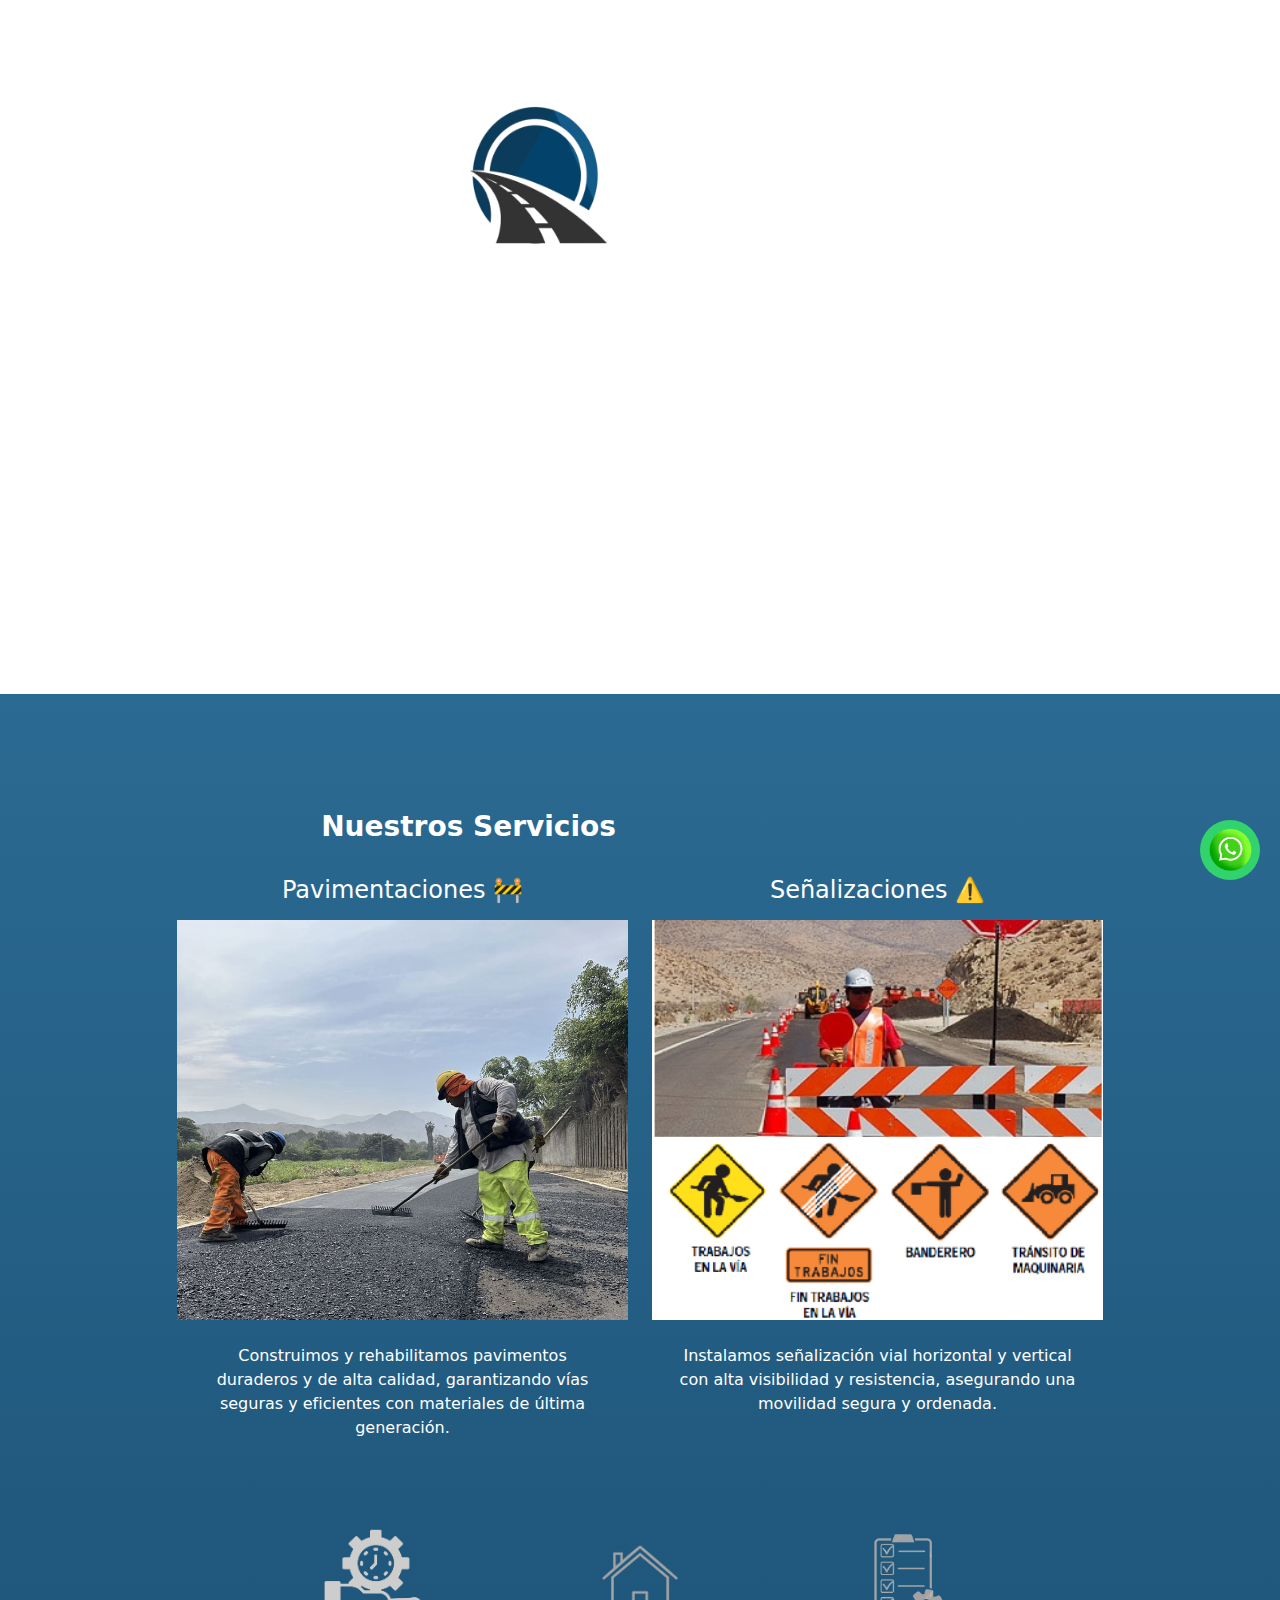
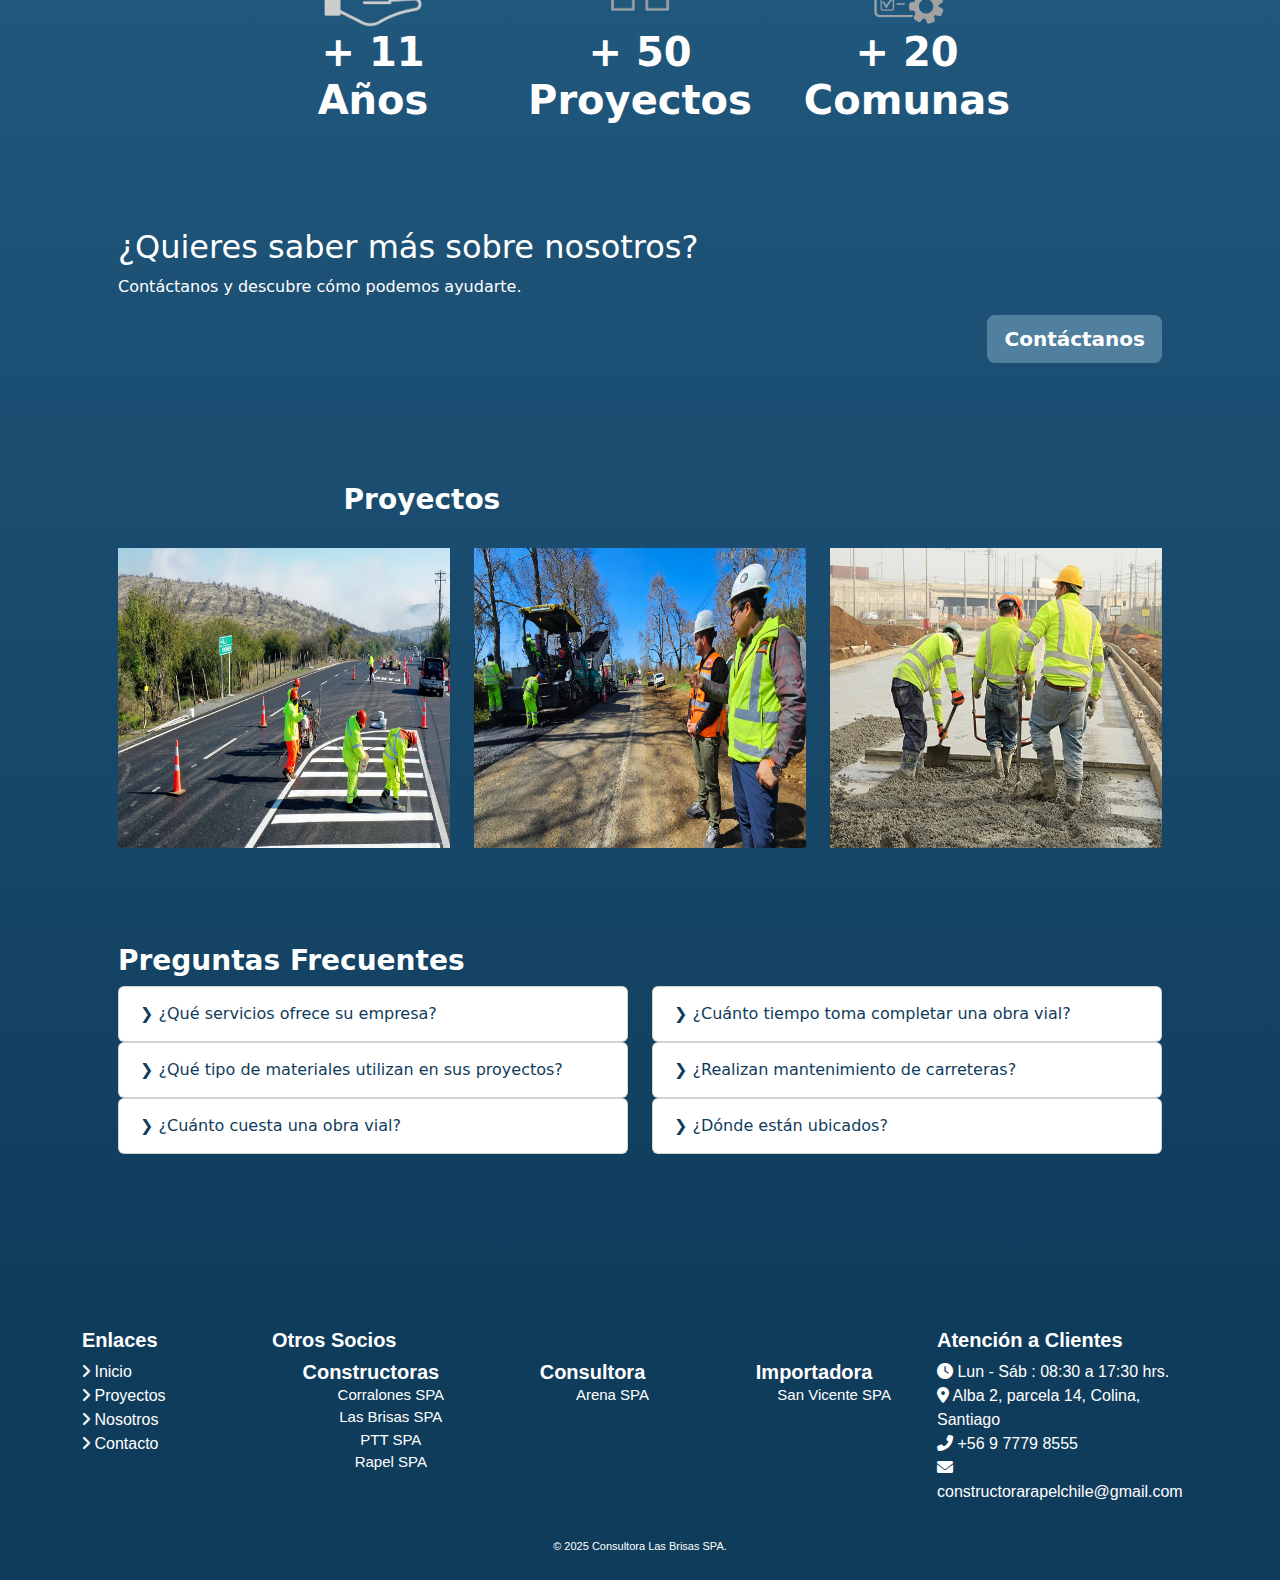
<file: index.html>
<!DOCTYPE html>
<html lang="es">

<head>
    <meta charset="UTF-8">
    <meta name="viewport" content="width=device-width, initial-scale=1.0">
    <title>Inicio - Constructora Arena LTDA Limitada</title>
    <link rel="stylesheet" href="css/index.css">
    <link rel="stylesheet" href="css/paginas.css">
    <link href="https://cdn.jsdelivr.net/npm/bootstrap@5.3.3/dist/css/bootstrap.min.css" rel="stylesheet"
        integrity="sha384-QWTKZyjpPEjISv5WaRU9OFeRpok6YctnYmDr5pNlyT2bRjXh0JMhjY6hW+ALEwIH" crossorigin="anonymous">
    <link href="https://cdnjs.cloudflare.com/ajax/libs/font-awesome/6.0.0-beta3/css/all.min.css" rel="stylesheet" />
</head>

<body>
    <div class="espacio">
        <!-- <video class="video-background" autoplay loop muted>
            <source src="/video/video.mp4" type="video/mp4">
        </video> -->
        <div class="container head">
            <div class="row">
                <div class="col-md-12 col-8 d-flex justify-content-center">
                    <div class="row justify-content-center">
                        <div class="col-md-5 col-6 text-center">
                            <a href="index.html" class="text-white text-end">
                                <img src="https://inewzak.github.io/ConstructoraArenaLtdaLimitada/img/logo_arenailimitada.png"
                                    alt="logo" class="logo">
                            </a>
                        </div>
                        <div class="col-md-5 col-6 titulopc">
                            <a href="index.html" class="text-white"
                                style="text-decoration: none; font-size: 1.5rem; font-weight: bold;">Arenas LTDA
                                Limitada</a>
                        </div>
                    </div>
                </div>
                <div class="col-md-12 col-4 text-center justify-content-center align-content-center"
                    style="display: flex; align-items: flex-end;">
                    <nav class="navbar navbar-expand-lg">
                        <button class="navbar-toggler ms-auto" type="button" data-bs-toggle="collapse"
                            data-bs-target="#navbarNav" aria-controls="navbarNav" aria-expanded="false"
                            aria-label="Toggle navigation">
                            <span class="navbar-toggler-icon"></span>
                        </button>
                        <div class="collapse navbar-collapse" id="navbarNav">
                            <ul class="navbar-nav">
                                <li class="nav-item">
                                    <a class="nav-link" aria-current="page" href="index.html">Inicio</a>
                                </li>
                                <li class="nav-item">
                                    <a data-bs-toggle="collapse" href="#collapseExample" class="nav-link text-white"
                                        style="text-decoration: none;">
                                        Nuestros Socios
                                        <img src="img/icono_abajo.png" class="icon">
                                    </a>
                                </li>
                                <li class="nav-item">
                                    <a class="nav-link" href="nosotros.html">Nosotros</a>
                                </li>
                                <li class="nav-item">
                                    <a class="nav-link" href="contacto.html">Contacto</a>
                                </li>
                            </ul>
                        </div>
                    </nav>
                </div>
                <div class="collapse" id="collapseExample">
                    <div class="row socios pb-5 text-center">
                        <div class="col-md-4 col-12">
                            <h6 class="dropdown-header">Constructoras</h6>
                            <a class="dropdown-item" href="https://inewzak.github.io/ConstructoraCorralonesSPA/">
                                Corralones SPA</a>
                            <a class="dropdown-item" href="https://inewzak.github.io/ConstructoraLasBrisasSPA/">
                                Las Brisas SPA</a>
                            <a class="dropdown-item" href="https://inewzak.github.io/ConstructoraPttSPA/"> PTT
                                SPA</a>
                            <a class="dropdown-item" href="https://inewzak.github.io/ConstructoraRapelSPA/">
                                Rapel
                                SPA</a>
                        </div>
                        <div class="col-md-4 col-12">
                            <h6 class="dropdown-header">Consultora</h6>
                            <a class="dropdown-item" href="https://inewzak.github.io/ConsultoraArenaSPA/">
                                Arena SPA</a>
                        </div>
                        <div class="col-md-4 col-12">
                            <h6 class="dropdown-header">Importadora</h6>
                            <a class="dropdown-item" href="https://inewzak.github.io/ImportadoraSanVicenteSPA/">San
                                Vicente
                                SPA</a>
                            </ul>
                        </div>
                    </div>
                </div>
            </div>
        </div>
        <div class="container">
            <div class="text-center">
                <h1 class="info_title">Soluciones en <br> Obras Viales</h1>
                <div class="row">
                    <div class="col-md-3 col-12"></div>
                    <div class="col-md-6 col-12">
                        <p class="text-white">Somos un equipo de expertos en la construcción de obras viales y
                            pavimentación,
                            ofreciendo soluciones
                            de infraestructura de alta calidad para el desarrollo de carreteras y caminos. Nos
                            comprometemos
                            a
                            crear espacios de tránsito seguros, duraderos y sostenibles, que fomenten el progreso de las
                            comunidades y faciliten la conexión entre puntos clave, siempre priorizando la eficiencia y
                            el
                            respeto por el medio ambiente.</p>
                    </div>
                    <div class="col-md-3 col-12"></div>
                </div>
            </div>
        </div>
    </div>

    <div class="container-fluid fondo_blanco degradado text-white">
        <div class="container">
            <h3 style="margin-left: 20%;" class="p-3">Nuestros Servicios</h3>
            <div class="row justify-content-center text-center">
                <div class="col-md-5">
                    <h4 class="p-2">Pavimentaciones 🚧</h4>
                    <img src="https://inewzak.github.io/ConstructoraArenaLtdaLimitada/img/pavimentacion.png"
                        class="img_servicios">
                    <p class="text-center p-4">Construimos y rehabilitamos pavimentos duraderos y de alta calidad,
                        garantizando vías seguras y
                        eficientes con materiales de última generación.</p>
                </div>
                <div class="col-md-5">
                    <h4 class="p-2">Señalizaciones ⚠️</h4>
                    <img src="https://inewzak.github.io/ConstructoraArenaLtdaLimitada/img/señalizacion.png"
                        class="img_servicios">
                    <p class="text-center p-4">Instalamos señalización vial horizontal y vertical con alta visibilidad y
                        resistencia, asegurando
                        una movilidad segura y ordenada.</p>
                </div>
            </div>
        </div>

        <div class="container p-5">
            <div class="row text-center justify-content-center">
                <div class="col-md-3 col-12">
                    <img src="https://inewzak.github.io/ConstructoraArenaLtdaLimitada/img/experiencia.png" alt="foto"
                        class="imginfo">
                    <h1 class="negrita">+ 11<br>Años</h1>
                </div>
                <div class="col-md-3 col-12">
                    <img src="https://inewzak.github.io/ConstructoraArenaLtdaLimitada/img/proyectos.png" alt="foto"
                        class="imginfo">
                    <h1 class="negrita">+ 50<br>Proyectos</h1>
                </div>
                <div class="col-md-3 col-12">
                    <img src="https://inewzak.github.io/ConstructoraArenaLtdaLimitada/img/comunas.png" alt="foto"
                        class="imginfo">
                    <h1 class="negrita">+ 20<br>Comunas</h1>
                </div>
            </div>
        </div>

        <div class="container p-5">
            <h2>¿Quieres saber más sobre nosotros?</h2>
            <p>Contáctanos y descubre cómo podemos ayudarte.</p>
            <div class="text-end"><a href="contacto.html" class="btn btn-lg"
                    style="background-color: #50809e; font-weight: 900; color: #ffffff;">Contáctanos</a></div>
        </div>

        <div class="container p-5">
            <siv class="row">
                <h3 style="margin-left: 20%;" class="p-4">Proyectos</h3>
                <div class="col-md-4">
                    <img src="https://inewzak.github.io/ConstructoraArenaLtdaLimitada/img/proyecto_obras.png"
                        class="img_proyectos">
                </div>
                <div class="col-md-4">
                    <img src="https://inewzak.github.io/ConstructoraArenaLtdaLimitada/img/proyecto_obras2.jpg"
                        class="img_proyectos">
                </div>
                <div class="col-md-4">
                    <img src="https://inewzak.github.io/ConstructoraArenaLtdaLimitada/img/proyecto_obras3.jpg"
                        class="img_proyectos">
                </div>
            </siv>
        </div>

        <div class="container p-5">
            <h3>Preguntas Frecuentes</h3>
            <div class="row">
                <div class="col-md-6 col-12"><!-- columana 1 -->
                    <div class="row">
                        <div class="col-12">
                            <div class="card p-2">
                                <button class="btn btn-link collapsed" data-bs-toggle="collapse"
                                    data-bs-target="#Example1" aria-expanded="false" aria-controls="Example1"
                                    style="text-decoration: none;">
                                    <span>&#x276F;</span> ¿Qué servicios ofrece su empresa?
                                </button>
                                <div class="collapse" id="Example1">
                                    Nuestra empresa se especializa en la construcción y
                                    mantenimiento de obras viales, como pavimentación de carreteras, reparación de
                                    caminos, señalización vial, instalación de drenajes, y obras de infraestructura
                                    vial para proyectos públicos y privados.
                                </div>
                            </div>
                        </div>
                        <div class="col-12">
                            <div class="card p-2">
                                <button class="btn btn-link collapsed" data-bs-toggle="collapse"
                                    data-bs-target="#Example2" aria-expanded="false" aria-controls="Example2"
                                    style="text-decoration: none;">
                                    <span>&#x276F;</span> ¿Qué tipo de materiales utilizan en sus proyectos?
                                </button>
                                <div class="collapse" id="Example2">
                                    Usamos materiales de alta calidad, como asfalto, concreto, y mezclas de pavimento
                                    especialmente diseñadas para garantizar durabilidad y seguridad. Todos los
                                    materiales cumplen con los estándares nacionales e internacionales para obras
                                    viales.
                                </div>
                            </div>
                        </div>
                        <div class="col-12">
                            <div class="card p-2">
                                <button class="btn btn-link collapsed" data-bs-toggle="collapse"
                                    data-bs-target="#Example3" aria-expanded="false" aria-controls="Example3"
                                    style="text-decoration: none;">
                                    <span>&#x276F;</span> ¿Cuánto cuesta una obra vial?
                                </button>
                                <div class="collapse" id="Example3">
                                    El costo de una obra vial depende del tamaño, la ubicación y los materiales
                                    requeridos. Ofrecemos cotizaciones personalizadas basadas en una evaluación técnica
                                    previa. Si deseas más detalles, puedes contactarnos para obtener una cotización
                                    exacta.
                                </div>
                            </div>
                        </div>
                    </div>
                </div>
                <div class="col-md-6 col-12"><!-- columana 2 -->
                    <div class="row">
                        <div class="col-12">
                            <div class="card p-2">
                                <button class="btn btn-link collapsed" data-bs-toggle="collapse"
                                    data-bs-target="#Example4" aria-expanded="false" aria-controls="Example4"
                                    style="text-decoration: none;">
                                    <span>&#x276F;</span> ¿Cuánto tiempo toma completar una obra vial?
                                </button>
                                <div class="collapse" id="Example4">
                                    El tiempo de ejecución depende del tamaño y complejidad del proyecto. Proyectos
                                    pequeños pueden tomar de 2 a 4 semanas, mientras que proyectos más grandes, como
                                    la pavimentación de carreteras, pueden durar varios meses. Te proporcionaremos
                                    un cronograma detallado durante la evaluación.
                                </div>
                            </div>
                        </div>
                        <div class="col-12">
                            <div class="card p-2">
                                <button class="btn btn-link collapsed" data-bs-toggle="collapse"
                                    data-bs-target="#Example5" aria-expanded="false" aria-controls="Example5"
                                    style="text-decoration: none;">
                                    <span>&#x276F;</span> ¿Realizan mantenimiento de carreteras?
                                </button>
                                <div class="collapse" id="Example5">
                                    Sí, ofrecemos servicios de mantenimiento preventivo y correctivo para carreteras,
                                    incluyendo la reparación de grietas, la repavimentación, la limpieza de drenajes y
                                    la mejora de la señalización vial. Podemos diseñar un plan de mantenimiento acorde a
                                    las necesidades de tu proyecto.
                                </div>
                            </div>
                        </div>
                        <div class="col-12">
                            <div class="card p-2">
                                <button class="btn btn-link collapsed" data-bs-toggle="collapse"
                                    data-bs-target="#Example6" aria-expanded="false" aria-controls="Example6"
                                    style="text-decoration: none;">
                                    <span>&#x276F;</span> ¿Dónde están ubicados?
                                </button>
                                <div class="collapse" id="Example6">
                                    Estamos ubicados en la parcela 14 en el Alba 2 en la comuna de colina, región
                                    metropolitana
                                </div>
                            </div>
                        </div>
                    </div>
                </div>
            </div>
        </div>
    </div>

    <div class="whatsapp-button">
        <a href="https://wa.me/+56977798555" target="_blank" title="Chat con nosotros en WhatsApp">
            <img src="https://inewzak.github.io/ConstructoraArenaLtdaLimitada/img/whatsapp.png" alt="WhatsApp"
                class="whatsapp-icon">
        </a>
    </div>

    <footer>
        <div class="container-fluid pt-3">
            <div class="container">
                <div class="row" style="justify-content: center;">
                    <div class="col-md-2 col-12">
                        <h5 style="font-weight: bold;">Enlaces</h5>
                        <div>
                            <i class='fas fa-angle-right icon2'></i> <a href="index.html"
                                style="text-decoration: none;">Inicio</a>
                        </div>
                        <div>
                            <i class='fas fa-angle-right icon2'></i> <a href="proyectos.html"
                                style="text-decoration: none;">Proyectos</a>
                        </div>
                        <div>
                            <i class='fas fa-angle-right icon2'></i> <a href="nosotros.html"
                                style="text-decoration: none;">Nosotros</a>
                        </div>
                        <div>
                            <i class='fas fa-angle-right icon2'></i> <a href="contacto.html"
                                style="text-decoration: none;">Contacto</a>
                        </div>
                    </div>
                    <div class="col-md-7 col-12">
                        <h5 style="font-weight: bold;" class="socios">Otros Socios</h5>
                        <div class="row socios pb-5 text-center">
                            <div class="col-md-4 col-12">
                                <h6 class="dropdown-header">Constructoras</h6>
                                <a class="dropdown-item" href="https://inewzak.github.io/ConstructoraCorralonesSPA/">
                                    Corralones SPA</a>
                                <a class="dropdown-item" href="https://inewzak.github.io/ConstructoraLasBrisasSPA/">
                                    Las Brisas SPA</a>
                                <a class="dropdown-item" href="https://inewzak.github.io/ConstructoraPttSPA/"> PTT
                                    SPA</a>
                                <a class="dropdown-item" href="https://inewzak.github.io/ConstructoraRapelSPA/">
                                    Rapel
                                    SPA</a>
                            </div>
                            <div class="col-md-4 col-12">
                                <h6 class="dropdown-header">Consultora</h6>
                                <a class="dropdown-item" href="https://inewzak.github.io/ConsultoraArenaSPA/">
                                    Arena SPA</a>
                            </div>
                            <div class="col-md-4 col-12">
                                <h6 class="dropdown-header">Importadora</h6>
                                <a class="dropdown-item" href="https://inewzak.github.io/ImportadoraSanVicenteSPA/">San
                                    Vicente
                                    SPA</a>
                                </ul>
                            </div>
                        </div>
                    </div>
                    <div class="col-md-3 col-12">
                        <h5 style="font-weight: bold;">Atención a Clientes</h5>
                        <div>
                            <i class="fa-solid fa-clock icon"></i>
                            <a href="index.html" target="_blank" style="text-decoration: none;">
                                Lun - Sáb : 08:30 a 17:30 hrs.
                            </a>
                        </div>
                        <div>
                            <i class="fas fa-map-marker-alt icon"></i>
                            <a href="https://maps.app.goo.gl/i2DkwwE69YTUJibTA" target="_blank"
                                style="text-decoration: none;">
                                Alba 2, parcela 14, Colina, Santiago
                            </a>
                        </div>
                        <div>
                            <i class="fas fa-phone-alt icon"></i>
                            <a href="tel:+56977798555" style="text-decoration: none;">
                                +56 9 7779 8555
                            </a>
                        </div>
                        <div>
                            <i class="fas fa-envelope icon"></i>
                            <a href="mailto:constructorarapelchile@gmail.com" style="text-decoration: none;">
                                constructorarapelchile@gmail.com
                            </a>
                        </div>
                    </div>
                </div>
                <div style="font-size: 11px;">
                    <p class="text-center mt-3">
                        &copy; 2025 Consultora Las Brisas SPA.
                    </p>
                </div>
            </div>
        </div>
    </footer>

    <script src="https://cdn.jsdelivr.net/npm/bootstrap@5.3.0-alpha1/dist/js/bootstrap.bundle.min.js"></script>
</body>

</html>
</file>
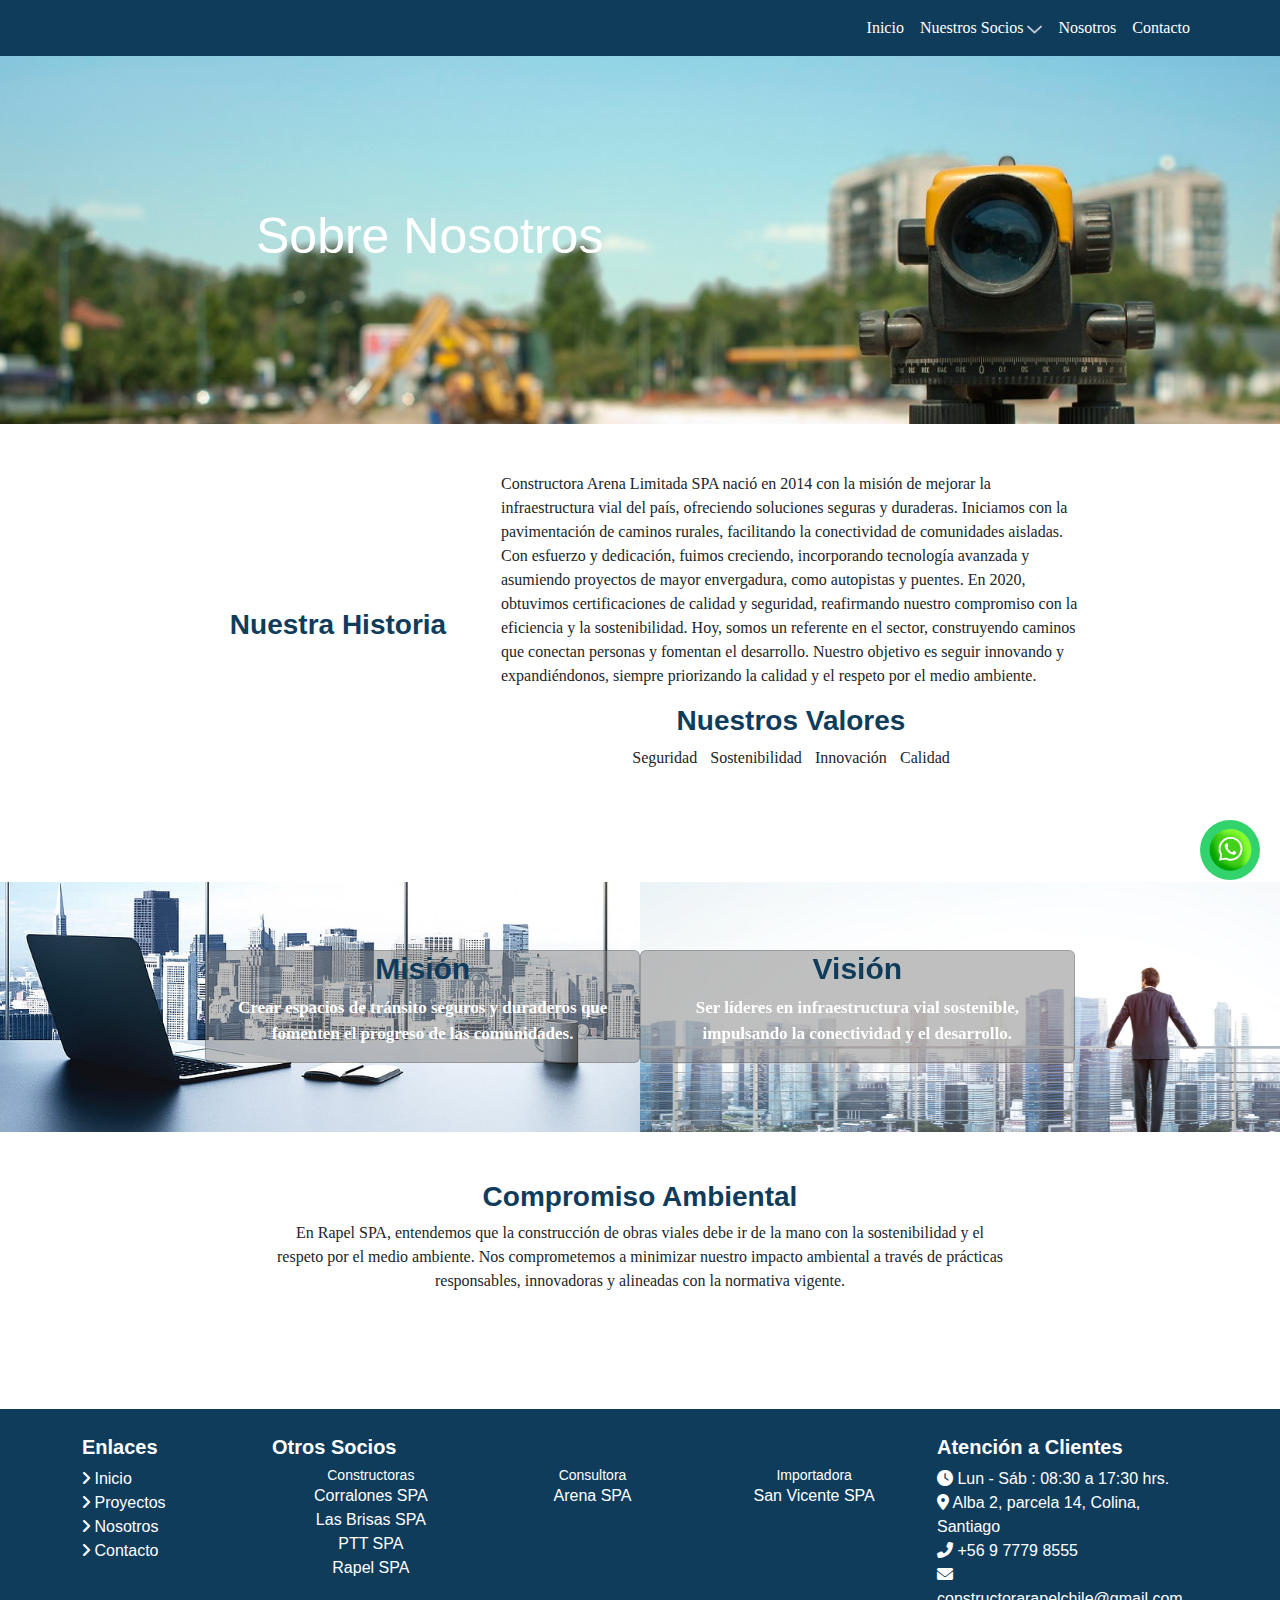
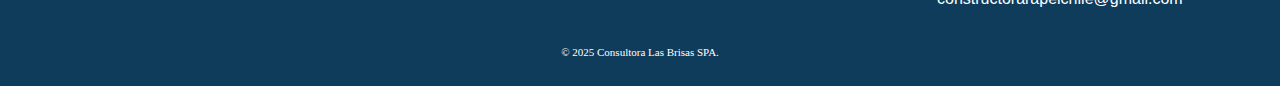
<file: nosotros.html>
<!DOCTYPE html>
<html lang="en">

<head>
    <meta charset="UTF-8">
    <meta name="viewport" content="width=device-width, initial-scale=1.0">
    <title>Nosotros - Constructora Arena LTDA Limitada</title>
    <link rel="stylesheet" href="css/paginas.css">
    <link rel="stylesheet" href="css/nosotros.css">
    <link href="https://cdn.jsdelivr.net/npm/bootstrap@5.3.3/dist/css/bootstrap.min.css" rel="stylesheet"
        integrity="sha384-QWTKZyjpPEjISv5WaRU9OFeRpok6YctnYmDr5pNlyT2bRjXh0JMhjY6hW+ALEwIH" crossorigin="anonymous">
    <link href="https://cdnjs.cloudflare.com/ajax/libs/font-awesome/6.0.0-beta3/css/all.min.css" rel="stylesheet" />
</head>

<body>
    <header>
        <nav class="navbar navbar-expand-lg">
            <div class="container">
                <button class="navbar-toggler" type="button" data-bs-toggle="collapse" data-bs-target="#navbarNav"
                    aria-controls="navbarNav" aria-expanded="false" aria-label="Toggle navigation">
                    <span class="navbar-toggler-icon"></span>
                </button>
                <div class="collapse navbar-collapse" id="navbarNav">
                    <ul class="navbar-nav ms-auto">
                        <li class="nav-item">
                            <a class="nav-link" aria-current="page" href="index.html">Inicio</a>
                        </li>
                        <li class="nav-item">
                            <a data-bs-toggle="collapse" href="#collapseExample" class="nav-link text-white"
                                style="text-decoration: none;">
                                Nuestros Socios
                                <img src="img/icono_abajo.png" class="icon">
                            </a>
                        </li>
                        <li class="nav-item">
                            <a class="nav-link" href="nosotros.html">Nosotros</a>
                        </li>
                        <li class="nav-item">
                            <a class="nav-link" href="contacto.html">Contacto</a>
                        </li>
                    </ul>
                </div>
            </div>
        </nav>
        <div class="container-fluid subheader">
            <div class="collapse" id="collapseExample">
                <div class="row socios p-3 text-center">
                    <div class="col-md-4 col-12">
                        <h6 class="dropdown-header">Constructoras</h6>
                        <a class="dropdown-item" href="https://inewzak.github.io/ConstructoraCorralonesSPA/">
                            Corralones SPA</a>
                        <a class="dropdown-item" href="https://inewzak.github.io/ConstructoraLasBrisasSPA/">
                            Las Brisas SPA</a>
                        <a class="dropdown-item" href="https://inewzak.github.io/ConstructoraPttSPA/"> PTT
                            SPA</a>
                        <a class="dropdown-item" href="https://inewzak.github.io/ConstructoraRapelSPA/">
                            Rapel
                            SPA</a>
                    </div>
                    <div class="col-md-4 col-12">
                        <h6 class="dropdown-header">Consultora</h6>
                        <a class="dropdown-item" href="https://inewzak.github.io/ConsultoraArenaSPA/">
                            Arena SPA</a>
                    </div>
                    <div class="col-md-4 col-12">
                        <h6 class="dropdown-header">Importadora</h6>
                        <a class="dropdown-item" href="https://inewzak.github.io/ImportadoraSanVicenteSPA/">San
                            Vicente
                            SPA</a>
                        </ul>
                    </div>
                </div>
            </div>
        </div>
    </header>

    <div class="quienessomos" style="padding-top: 150px; padding-bottom: 150px;">
        <h1 style="margin-left: 20%;">Sobre Nosotros</h1>
    </div>

    <div class="row justify-content-center p-5">
        <div class="col-md-3 col-12" style="align-items: center; justify-content: center; display:flex;">
            <h3 class="text-center">Nuestra Historia</h3>
        </div>
        <div class="col-md-6 col-12">
            <p>Constructora Arena Limitada SPA nació en 2014 con la misión de mejorar la infraestructura vial del
                país,
                ofreciendo soluciones seguras y duraderas. Iniciamos con la pavimentación de caminos rurales,
                facilitando la
                conectividad de comunidades aisladas.

                Con esfuerzo y dedicación, fuimos creciendo, incorporando tecnología avanzada y asumiendo proyectos
                de mayor
                envergadura, como autopistas y puentes. En 2020, obtuvimos certificaciones de calidad y seguridad,
                reafirmando nuestro compromiso con la eficiencia y la sostenibilidad.

                Hoy, somos un referente en el sector, construyendo caminos que conectan personas y fomentan el
                desarrollo.
                Nuestro objetivo es seguir innovando y expandiéndonos, siempre priorizando la calidad y el respeto
                por el
                medio ambiente.</p>

            <h3 class="text-center">Nuestros Valores</h3>
            <ul class="list-inline text-center">
                <li class="list-inline-item">Seguridad</li>
                <li class="list-inline-item">Sostenibilidad</li>
                <li class="list-inline-item">Innovación</li>
                <li class="list-inline-item">Calidad</li>
            </ul>
        </div>
    </div>

    <div class="row pt-5 pb-5">
        <div class="col-md-6 col-12 mision">
            <div class="row">
                <div class="col-md-4 col-12"></div>
                <div class="col-md-8 col-12 card">
                    <h3 class="text-center">Misión</h3>
                    <p>Crear espacios de tránsito seguros y duraderos que fomenten el progreso de las comunidades.</p>
                </div>
            </div>
        </div>
        <div class="col-md-6 col-12 vision">
            <div class="row">
                <div class="col-md-8 col-12 card">
                    <h3 class="text-center">Visión</h3>
                    <p>Ser líderes en infraestructura vial sostenible, impulsando la conectividad y el desarrollo.</p>
                </div>
                <div class="col-md-4 col-12"></div>
            </div>
        </div>
    </div>

    <div class="container">
        <div class="row final justify-content-center">
            <div class="col-md-8 col-12 text-center">
                <h3>Compromiso Ambiental</h3>
                <p>En Rapel SPA, entendemos que la construcción de obras viales debe ir de la mano con la
                    sostenibilidad y el respeto por el medio ambiente. Nos comprometemos a minimizar nuestro impacto
                    ambiental a través de prácticas responsables, innovadoras y alineadas con la normativa vigente.</p>
            </div>
        </div>
    </div>

    <div class="whatsapp-button">
        <a href="https://wa.me/+56977798555" target="_blank" title="Chat con nosotros en WhatsApp">
            <img src="https://inewzak.github.io/ConstructoraArenaLtdaLimitada/img/whatsapp.png" alt="WhatsApp"
                class="whatsapp-icon">
        </a>
    </div>

    <footer>
        <div class="container-fluid pt-3">
            <div class="container">
                <div class="row" style="justify-content: center;">
                    <div class="col-md-2 col-12">
                        <h5 style="font-weight: bold;">Enlaces</h5>
                        <div>
                            <i class='fas fa-angle-right icon2'></i> <a href="index.html"
                                style="text-decoration: none;">Inicio</a>
                        </div>
                        <div>
                            <i class='fas fa-angle-right icon2'></i> <a href="proyectos.html"
                                style="text-decoration: none;">Proyectos</a>
                        </div>
                        <div>
                            <i class='fas fa-angle-right icon2'></i> <a href="nosotros.html"
                                style="text-decoration: none;">Nosotros</a>
                        </div>
                        <div>
                            <i class='fas fa-angle-right icon2'></i> <a href="contacto.html"
                                style="text-decoration: none;">Contacto</a>
                        </div>
                    </div>
                    <div class="col-md-7 col-12">
                        <h5 style="font-weight: bold;" class="socios">Otros Socios</h5>
                        <div class="row socios pb-5 text-center">
                            <div class="col-md-4 col-12">
                                <h6 class="dropdown-header">Constructoras</h6>
                                <a class="dropdown-item" href="https://inewzak.github.io/ConstructoraCorralonesSPA/">
                                    Corralones SPA</a>
                                <a class="dropdown-item" href="https://inewzak.github.io/ConstructoraLasBrisasSPA/">
                                    Las Brisas SPA</a>
                                <a class="dropdown-item" href="https://inewzak.github.io/ConstructoraPttSPA/"> PTT
                                    SPA</a>
                                <a class="dropdown-item" href="https://inewzak.github.io/ConstructoraRapelSPA/">
                                    Rapel
                                    SPA</a>
                            </div>
                            <div class="col-md-4 col-12">
                                <h6 class="dropdown-header">Consultora</h6>
                                <a class="dropdown-item" href="https://inewzak.github.io/ConsultoraArenaSPA/">
                                    Arena SPA</a>
                            </div>
                            <div class="col-md-4 col-12">
                                <h6 class="dropdown-header">Importadora</h6>
                                <a class="dropdown-item" href="https://inewzak.github.io/ImportadoraSanVicenteSPA/">San
                                    Vicente
                                    SPA</a>
                                </ul>
                            </div>
                        </div>
                    </div>
                    <div class="col-md-3 col-12">
                        <h5 style="font-weight: bold;">Atención a Clientes</h5>
                        <div>
                            <i class="fa-solid fa-clock icon"></i>
                            <a href="index.html" target="_blank" style="text-decoration: none;">
                                Lun - Sáb : 08:30 a 17:30 hrs.
                            </a>
                        </div>
                        <div>
                            <i class="fas fa-map-marker-alt icon"></i>
                            <a href="https://maps.app.goo.gl/i2DkwwE69YTUJibTA" target="_blank"
                                style="text-decoration: none;">
                                Alba 2, parcela 14, Colina, Santiago
                            </a>
                        </div>
                        <div>
                            <i class="fas fa-phone-alt icon"></i>
                            <a href="tel:+56977798555" style="text-decoration: none;">
                                +56 9 7779 8555
                            </a>
                        </div>
                        <div>
                            <i class="fas fa-envelope icon"></i>
                            <a href="mailto:constructorarapelchile@gmail.com" style="text-decoration: none;">
                                constructorarapelchile@gmail.com
                            </a>
                        </div>
                    </div>
                </div>
                <div style="font-size: 11px;">
                    <p class="text-center mt-3">
                        &copy; 2025 Consultora Las Brisas SPA.
                    </p>
                </div>
            </div>
        </div>
    </footer>

    <script src="https://cdn.jsdelivr.net/npm/bootstrap@5.3.3/dist/js/bootstrap.bundle.min.js"
        integrity="sha384-YvpcrYf0tY3lHB60NNkmXc5s9fDVZLESaAA55NDzOxhy9GkcIdslK1eN7N6jIeHz"
        crossorigin="anonymous"></script>
</body>

</html>
</file>
<file: css/index.css>
body {
    font-family: Arial, sans-serif;
    background-image: url("https://c.pxhere.com/images/40/3f/ab3b82814ee7067c12e3e72a606e-1624088.jpg!d");
    background-size: cover;
    background-attachment: fixed;
    background-position: center;
    margin: 0;
}

.video-background {
    position: fixed;
    top: 0;
    left: 0;
    width: 100%;
    height: 100%;
    object-fit: cover;
    z-index: -1;
}

body h3 {
    font-weight: 800;
}

.head {
    font-weight: bold;
    z-index: 1;
    color: rgb(255, 255, 255) !important;
}

.espacio {
    padding-top: 100px;
    padding-bottom: 100px;
    position: relative;
}

.video-fondo {
    position: fixed;
    top: 0;
    left: 0;
    width: 100%;
    height: 100%;
    object-fit: cover;
    z-index: -1;
}

.navbar-collapse {
    top: 100%;
    left: 0;
    width: 100%;
    z-index: 1000;
}

.fondo_blanco {
    background-color: #ffffff;
    padding-top: 100px;
    padding-bottom: 100px;
}

.navbar-toggler {
    border: 5px solid rgb(255, 255, 255) !important;
}

.navbar {
    z-index: 1000;
}

button {
    text-align: start !important;
    text-decoration: none !important;
    color: #103c5c !important;
}

.navbar {
    width: 100%;
    text-align: center;
    z-index: 1050 !important;
    justify-content: flex-end !important;
}

.socios h6 {
    color: #ffffff !important;
    font-weight: 900;
    font-size: 20px;
}

.socios a {
    color: #ffffff !important;
    font-size: 15px;
    margin-left: 20px;
}

.icon {
    height: 15px;
    width: auto;
    transition: transform 0.3s ease-in-out;
}

a[aria-expanded="true"] .icon {
    transform: rotate(180deg);
}

.navbar-nav {
    display: flex;
    flex-direction: row !important;
    justify-content: center;
    width: 100%;
}

.nav-item {
    padding: 0 15px;
}

.logo {
    height: 150px;
    width: 150px;
}

.imginfo {
    height: 100px;
    width: auto;
}

.negrita{
    font-weight: 900;
}

.img_proyectos {
    height: 300px;
    width: 100%;
}

.img_servicios {
    height: 400px;
    width: 100%;
}

.info_title {
    color: #ffffff !important;
    font-family: 'Times New Roman', Times, serif !important;
    font-weight: 900 !important;
}

.faq-box p {
    color: #000;
    font-weight: bold;
}

@media (max-width: 767px) {
    .navbar-nav {
        display: flex;
        flex-direction: column !important;
        text-align: center;
    }

    .navbar-nav .nav-item {
        margin: 10px 0;
    }

    .espacio {
        padding-top: 10px;
        padding-bottom: 100px;
    }

    .logo {
        height: 120px;
        width: auto;
        ;
    }

    .titulopc {
        align-content: start;
    }
}
</file>
<file: css/paginas.css>
html, body {
    height: 100%;
    margin: 0;
}

body {
    font-family: 'Arial', sans-serif;
    background-color: #181818;
    color: #ECF0F1;
    margin: 0;
    padding: 0;
    height: 100%;
    display: flex;
    flex-direction: column;
}

header {
    background-color: #103c5c;
    font-family: Arial, sans-serif;
    color: #ffffff;
    font-weight: bold;
    position: relative;
    z-index: 1;
}

header a {
    color: #ffffff !important;
}

header h6 {
    font-size: 20px !important;
    margin-left: 5%;
    font-weight: bold;
    color: #ffffff !important;
}

.subheader {
    background: linear-gradient(to cicle, #103c5c, #1F5A89);
}



.nombre_empresa {
    text-decoration: none;
    color: #ffffff;
    font-size: 20px;
    font-weight: 600;
    font-family: 'Courier New', Courier, monospace;
}

footer {
    background-color: #103c5c;
    font-family: Arial, sans-serif;
    color: #ffffff;
    margin-top: auto;
    padding: 10px 0;
}

footer a {
    text-decoration: none !important;
    color: #FFFFFF;
}

.degradado {
    background: linear-gradient(to bottom, #2b6a92, #103c5c);
}

.color {
    color: #FFFFFF;
}

.bordes {
    width: 100%;
    max-width: 1600px;
    margin: 0 auto;
    padding: 0 30px;
}

.full_center {
    align-content: center
}

.navbar-nav .nav-link {
    color: white;
}

.navbar-nav .nav-link:hover {
    color: white;
}


.whatsapp-button {
    position: fixed;
    bottom: 20px;
    right: 20px;
}

.whatsapp-icon {
    width: 60px;
    height: 60px;
    border-radius: 50% 50% 50% 50%;
    background-color: #32d36d;
    transition: transform 0.3s ease;
}

.whatsapp-icon:hover {
    transform: scale(1.1);
}

.blurred-background {
    position: relative;
    width: 100%;
    height: auto;
    background-color: #ffffff3f;
    backdrop-filter: blur(10px);
    display: flex;
    justify-content: center;
    align-items: center;
    color: white;
    text-align: center;
}

.blurred-background2 {
    background-color: #ffffff3f;
    backdrop-filter: blur(2px);
    color: white;
}

.dropdown-item {
    color: #ffffff !important;
    transition: background-color 0.3s ease, color 0.3s ease;
}

.dropdown-item:hover {
    background-color: #335e7d !important;
    color: white !important;
}

.dropdown-item:active {
    background-color: #335e7d !important;
    color: white !important;
}
</file>
<file: css/nosotros.css>
.quienessomos {
    background-image: url("https://inewzak.github.io/ConstructoraArenaLtdaLimitada/img/topografia.png");
    background-position: center;
    background-size: cover;
    background-attachment: fixed;
    height: auto;
    width: 100%;
    color: #ffffff;
    margin: 0;
}

body p,
li {
    font-weight: 400;
    font-family: 'Times New Roman', Times, serif;
}

body h3,
h1 {
    font-weight: 900;
    font-family: 'Franklin Gothic Medium', 'Arial Narrow', Arial, sans-serif;
    color: #103c5c;
}

body h1 {
    font-size: 50px;
}

.final {
    margin-bottom: 100px;
}

.card {
    background-color: rgba(128, 128, 128, 0.5) !important;
}

.card p {
    color: #ffffff !important;
    font-weight: 900;
    font-size: 17px;
}

.card h3 {
    color: #103c5c;
    font-size: 30px;
}

.mision,
.vision {
    display: flex;
    background-size: cover;
    background-position: center;
    background-repeat: no-repeat;
    height: 250px;
    width: 100%;
    position: relative;
    justify-content: center;
    align-items: center;
    text-align: center;
    padding: 20px;
    font-weight: 800;
}

.mision p,
.vision p {
    font-weight: 900;
    color: black;
}

.mision::before,
.vision::before {
    content: "";
    position: absolute;
    top: 0;
    left: 0;
    width: 100%;
    height: 100%;
    z-index: 1;
}

.mision,
.vision {
    position: relative;
    z-index: 2;
}

.mision {
    background-image: url("https://inewzak.github.io/ConstructoraArenaLtdaLimitada/img/mision.png");
}

.vision {
    background-image: url("https://inewzak.github.io/ConstructoraArenaLtdaLimitada/img/vision.png");
}

.icon {
    height: 15px;
    width: auto;
    transition: transform 0.3s ease-in-out;
}
</file>
